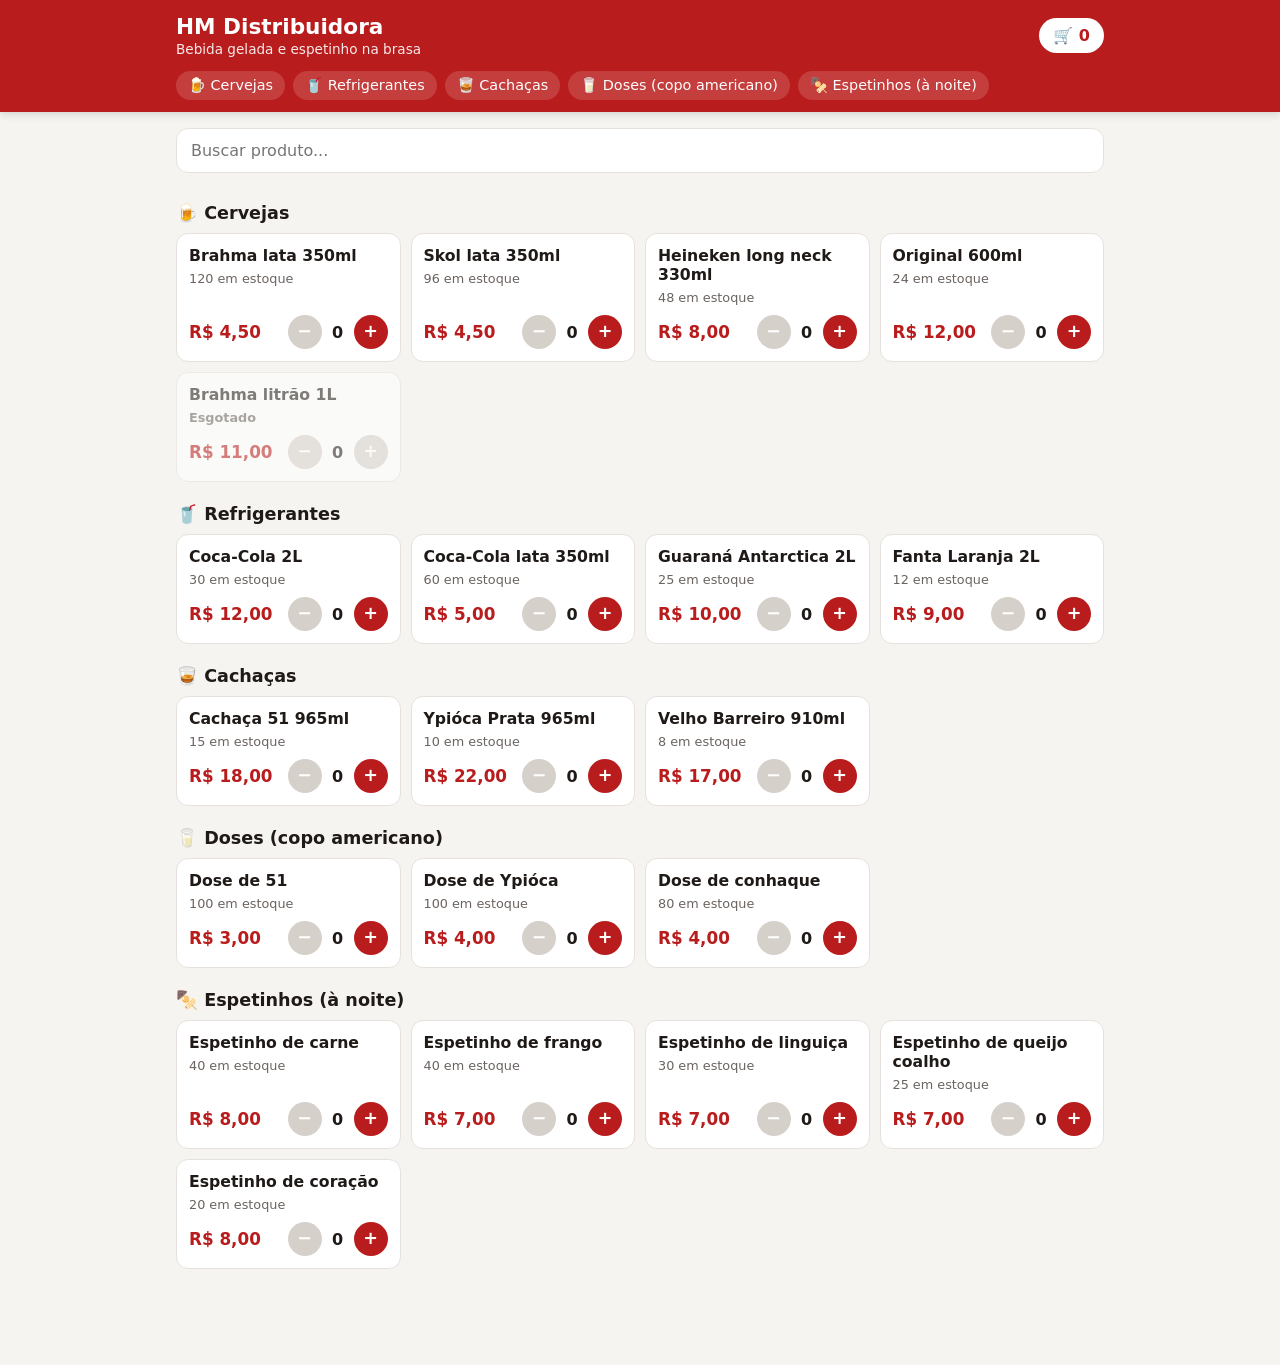
<file: index.html>
<!doctype html>
<html lang="pt-BR">
<head>
  <meta charset="utf-8">
  <meta name="viewport" content="width=device-width, initial-scale=1">
  <title>HM Distribuidora</title>
  <meta name="description" content="Cervejas, refrigerantes, cachaças, doses e espetinhos com entrega. Faça seu pedido pelo site.">
  <meta name="theme-color" content="#b91c1c">
  <link rel="icon" href="data:image/svg+xml,<svg xmlns='http://www.w3.org/2000/svg' viewBox='0 0 100 100'><text y='.9em' font-size='90'>🍺</text></svg>">
  <link rel="stylesheet" href="style.css">
</head>
<body>
  <header class="topo">
    <div class="topo-inner">
      <div>
        <h1 id="nome-loja">HM Distribuidora</h1>
        <p id="slogan" class="slogan"></p>
      </div>
      <button id="btn-carrinho" class="btn-carrinho" aria-label="Abrir carrinho">
        🛒 <span id="qtd-carrinho">0</span>
      </button>
    </div>
    <nav id="categorias" class="categorias" aria-label="Categorias"></nav>
  </header>

  <main class="conteudo">
    <div id="aviso-noite" class="aviso" hidden></div>
    <input id="busca" class="busca" type="search" placeholder="Buscar produto..." aria-label="Buscar produto">
    <div id="lista"></div>
  </main>

  <!-- Barra fixa de total no celular -->
  <button id="barra-total" class="barra-total" hidden>
    <span>Ver pedido</span><strong id="barra-valor">R$ 0,00</strong>
  </button>

  <!-- Carrinho / finalizar pedido -->
  <div id="painel" class="painel" hidden>
    <div class="painel-fundo" data-fechar></div>
    <aside class="painel-caixa" role="dialog" aria-modal="true" aria-labelledby="titulo-pedido">
      <div class="painel-cab">
        <h2 id="titulo-pedido">Seu pedido</h2>
        <button class="fechar" data-fechar aria-label="Fechar">✕</button>
      </div>

      <div id="itens-carrinho" class="itens-carrinho"></div>

      <form id="form-pedido" novalidate>
        <fieldset>
          <legend>Seus dados</legend>
          <label>Nome
            <input name="nome" required autocomplete="name" placeholder="Seu nome">
          </label>
          <label>Telefone / WhatsApp
            <input name="telefone" type="tel" required autocomplete="tel" placeholder="(00) 00000-0000">
          </label>
        </fieldset>

        <fieldset>
          <legend>Entrega</legend>
          <div class="opcoes">
            <label class="opcao"><input type="radio" name="tipo" value="entrega" checked> 🛵 Entrega</label>
            <label class="opcao"><input type="radio" name="tipo" value="retirada"> 🏪 Retirar na loja</label>
          </div>

          <div id="campos-endereco">
            <button type="button" id="btn-localizacao" class="btn-sec">📍 Usar minha localização atual</button>
            <p id="status-localizacao" class="dica"></p>
            <label>Endereço
              <input name="endereco" autocomplete="street-address" placeholder="Rua, número, bairro">
            </label>
            <label>Complemento / ponto de referência
              <input name="referencia" placeholder="Ex.: casa azul, ao lado da padaria">
            </label>
          </div>
        </fieldset>

        <fieldset>
          <legend>Forma de pagamento</legend>
          <div class="opcoes">
            <label class="opcao"><input type="radio" name="pagamento" value="Pix" required> Pix</label>
            <label class="opcao"><input type="radio" name="pagamento" value="Dinheiro"> Dinheiro</label>
            <label class="opcao"><input type="radio" name="pagamento" value="Cartão de débito"> Cartão de débito</label>
            <label class="opcao"><input type="radio" name="pagamento" value="Cartão de crédito"> Cartão de crédito</label>
          </div>
          <label id="campo-troco" hidden>Troco para quanto?
            <input name="troco" inputmode="decimal" placeholder="Ex.: 50 (deixe vazio se não precisar)">
          </label>
          <p id="info-pix" class="dica" hidden></p>
        </fieldset>

        <label>Observações
          <textarea name="obs" rows="2" placeholder="Ex.: bem gelada, espetinho bem passado..."></textarea>
        </label>

        <div class="resumo">
          <div><span>Subtotal</span><span id="subtotal">R$ 0,00</span></div>
          <div id="linha-taxa"><span>Taxa de entrega</span><span id="taxa">R$ 0,00</span></div>
          <div class="total"><span>Total</span><span id="total">R$ 0,00</span></div>
        </div>

        <p id="erro" class="erro" role="alert"></p>
        <button type="submit" class="btn-enviar">Enviar pedido pelo WhatsApp</button>
      </form>
    </aside>
  </div>

  <script src="config.js"></script>
  <script src="app.js"></script>
</body>
</html>
</file>
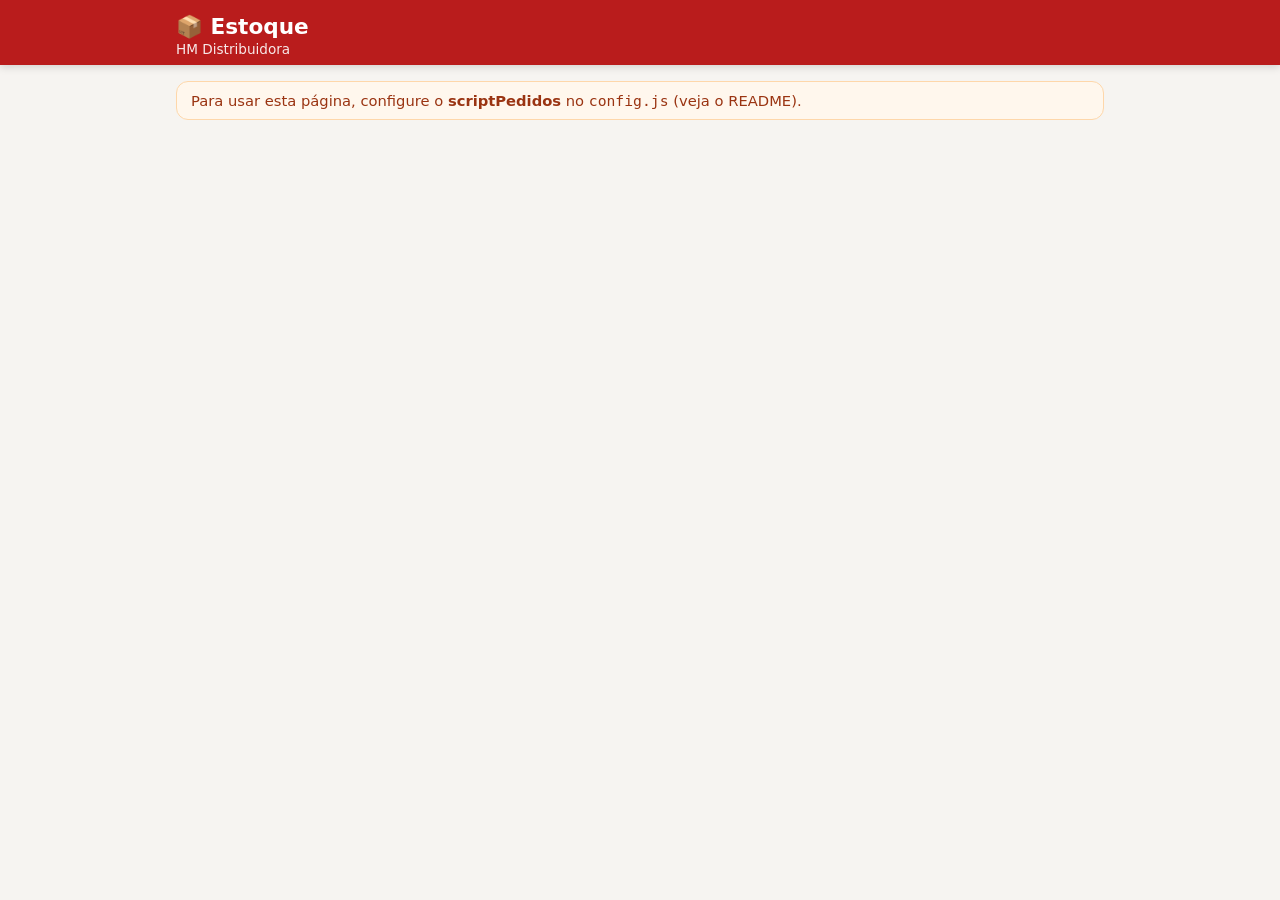
<file: admin.html>
<!doctype html>
<html lang="pt-BR">
<head>
  <meta charset="utf-8">
  <meta name="viewport" content="width=device-width, initial-scale=1">
  <meta name="robots" content="noindex">
  <title>Estoque — Admin</title>
  <meta name="theme-color" content="#b91c1c">
  <link rel="icon" href="data:image/svg+xml,<svg xmlns='http://www.w3.org/2000/svg' viewBox='0 0 100 100'><text y='.9em' font-size='90'>📦</text></svg>">
  <link rel="stylesheet" href="style.css">
</head>
<body class="admin">
  <header class="topo">
    <div class="topo-inner">
      <div>
        <h1>📦 Estoque</h1>
        <p class="slogan" id="nome-loja"></p>
      </div>
      <button id="btn-sair" class="btn-carrinho" hidden>Sair</button>
    </div>
  </header>

  <main class="conteudo">
    <!-- Sem script configurado -->
    <div id="sem-script" class="aviso" hidden>
      Para usar esta página, configure o <strong>scriptPedidos</strong> no <code>config.js</code>
      (veja o README).
    </div>

    <!-- Login -->
    <form id="form-login" class="cartao-form" hidden>
      <h2>Entrar</h2>
      <label>Senha
        <input name="senha" type="password" required autocomplete="current-password">
      </label>
      <p class="erro" role="alert"></p>
      <button class="btn-enviar btn-principal" type="submit">Entrar</button>
    </form>

    <div id="painel-admin" hidden>
      <div class="abas" role="tablist">
        <button type="button" class="aba ativa" data-aba="entrada">➕ Entrada de estoque</button>
        <button type="button" class="aba" data-aba="novo">🆕 Novo produto</button>
      </div>

      <!-- Entrada de estoque -->
      <form id="form-entrada" class="cartao-form" data-painel="entrada">
        <label>Produto
          <select name="produto" required></select>
        </label>
        <p class="dica" id="info-produto"></p>
        <div class="duas-col">
          <label>Quantidade que chegou
            <input name="quantidade" type="number" min="1" step="1" inputmode="numeric" required placeholder="Ex.: 24">
          </label>
          <label>Novo preço (opcional)
            <input name="preco" inputmode="decimal" placeholder="Manter o atual">
          </label>
        </div>
        <p class="erro" role="alert"></p>
        <button class="btn-enviar btn-principal" type="submit">Somar ao estoque</button>
      </form>

      <!-- Novo produto -->
      <form id="form-novo" class="cartao-form" data-painel="novo" hidden>
        <label>Nome do produto
          <input name="nome" required placeholder="Ex.: Heineken long neck">
        </label>
        <div class="duas-col">
          <label>Tamanho
            <input name="tamanho" placeholder="Ex.: 330ml, 2L, 600ml">
          </label>
          <label>Categoria
            <select name="categoria" required></select>
          </label>
        </div>
        <div class="duas-col">
          <label>Preço de venda (R$)
            <input name="preco" inputmode="decimal" required placeholder="Ex.: 8,50">
          </label>
          <label>Quantidade inicial
            <input name="estoque" type="number" min="0" step="1" inputmode="numeric" required placeholder="Ex.: 48">
          </label>
        </div>
        <p class="erro" role="alert"></p>
        <button class="btn-enviar btn-principal" type="submit">Cadastrar produto</button>
      </form>

      <p id="sucesso" class="sucesso" role="status"></p>

      <h2 class="titulo-lista">Estoque atual</h2>
      <input id="busca" class="busca" type="search" placeholder="Buscar produto..." aria-label="Buscar produto">
      <div id="tabela"></div>
    </div>
  </main>

  <script src="config.js"></script>
  <script src="admin.js"></script>
</body>
</html>
</file>
<file: style.css>
:root {
  --cor: #b91c1c;
  --cor-escura: #7f1d1d;
  --fundo: #f6f4f1;
  --cartao: #ffffff;
  --texto: #1f1a17;
  --suave: #6b6460;
  --borda: #e6e1dc;
  --ok: #15803d;
  --raio: 12px;
}

* { box-sizing: border-box; }
[hidden] { display: none !important; }

body {
  margin: 0;
  font-family: system-ui, -apple-system, "Segoe UI", Roboto, sans-serif;
  background: var(--fundo);
  color: var(--texto);
  padding-bottom: 80px;
}

button, input, textarea { font: inherit; }

/* Topo */
.topo { background: var(--cor); color: #fff; position: sticky; top: 0; z-index: 10; box-shadow: 0 2px 8px rgba(0,0,0,.15); }
.topo-inner { max-width: 960px; margin: 0 auto; padding: 14px 16px 8px; display: flex; justify-content: space-between; align-items: center; gap: 12px; }
.topo h1 { margin: 0; font-size: 1.35rem; }
.slogan { margin: 2px 0 0; font-size: .85rem; opacity: .9; }
.btn-carrinho { background: #fff; color: var(--cor); border: 0; border-radius: 999px; padding: 8px 14px; font-weight: 700; cursor: pointer; white-space: nowrap; }

.categorias { max-width: 960px; margin: 0 auto; display: flex; gap: 8px; overflow-x: auto; padding: 6px 16px 12px; scrollbar-width: none; }
.categorias::-webkit-scrollbar { display: none; }
.categorias a { color: #fff; text-decoration: none; background: rgba(255,255,255,.15); padding: 6px 12px; border-radius: 999px; font-size: .9rem; white-space: nowrap; }
.categorias a:hover { background: rgba(255,255,255,.28); }

/* Conteúdo */
.conteudo { max-width: 960px; margin: 0 auto; padding: 16px; }
.busca { width: 100%; padding: 12px 14px; border: 1px solid var(--borda); border-radius: var(--raio); background: #fff; margin-bottom: 8px; }
.aviso { background: #fff7ed; border: 1px solid #fed7aa; color: #9a3412; padding: 10px 14px; border-radius: var(--raio); margin-bottom: 12px; font-size: .92rem; }

.secao h2 { font-size: 1.1rem; margin: 22px 0 10px; scroll-margin-top: 130px; }
.grade { display: grid; grid-template-columns: repeat(auto-fill, minmax(220px, 1fr)); gap: 10px; }

.produto { background: var(--cartao); border: 1px solid var(--borda); border-radius: var(--raio); padding: 12px; display: flex; flex-direction: column; gap: 6px; }
.produto.indisponivel { opacity: .55; }
.produto h3 { margin: 0; font-size: .98rem; font-weight: 600; }
.produto .preco { font-weight: 700; color: var(--cor); font-size: 1.05rem; }
.estoque { font-size: .8rem; color: var(--suave); }
.estoque.pouco { color: #c2410c; font-weight: 600; }
.estoque.zero { color: var(--suave); font-weight: 600; }
.produto-rodape { display: flex; justify-content: space-between; align-items: center; margin-top: auto; padding-top: 4px; }

.qtd { display: inline-flex; align-items: center; gap: 4px; }
.qtd button { width: 34px; height: 34px; border-radius: 50%; border: 0; background: var(--cor); color: #fff; font-size: 1.1rem; font-weight: 700; cursor: pointer; line-height: 1; }
.qtd button:disabled { background: #d6d0cb; cursor: not-allowed; }
.qtd span { min-width: 24px; text-align: center; font-weight: 700; }

/* Barra total */
.barra-total { position: fixed; left: 16px; right: 16px; bottom: 16px; max-width: 928px; margin: 0 auto; background: var(--ok); color: #fff; border: 0; border-radius: var(--raio); padding: 14px 18px; display: flex; justify-content: space-between; font-size: 1rem; cursor: pointer; box-shadow: 0 6px 20px rgba(0,0,0,.2); z-index: 9; }
.barra-total[hidden] { display: none; }

/* Painel */
.painel { position: fixed; inset: 0; z-index: 20; }
.painel[hidden] { display: none; }
.painel-fundo { position: absolute; inset: 0; background: rgba(0,0,0,.45); }
.painel-caixa { position: absolute; right: 0; top: 0; bottom: 0; width: min(460px, 100%); background: var(--fundo); overflow-y: auto; padding: 16px; }
.painel-cab { display: flex; justify-content: space-between; align-items: center; }
.painel-cab h2 { margin: 0; }
.fechar { background: none; border: 0; font-size: 1.4rem; cursor: pointer; padding: 6px; }

.itens-carrinho { margin: 12px 0; }
.item { display: flex; justify-content: space-between; align-items: center; gap: 8px; background: #fff; border: 1px solid var(--borda); border-radius: var(--raio); padding: 10px; margin-bottom: 6px; }
.item-nome { font-size: .92rem; }
.item-nome small { display: block; color: var(--suave); }
.vazio { color: var(--suave); text-align: center; padding: 20px 0; }

fieldset { border: 1px solid var(--borda); border-radius: var(--raio); background: #fff; margin: 0 0 12px; padding: 10px 12px 12px; }
legend { font-weight: 700; padding: 0 4px; }
label { display: block; font-size: .9rem; margin-top: 8px; }
label input:not([type=radio]), label textarea { display: block; width: 100%; margin-top: 4px; padding: 10px 12px; border: 1px solid var(--borda); border-radius: 8px; background: #fff; }
input:focus, textarea:focus { outline: 2px solid var(--cor); outline-offset: 0; border-color: transparent; }

.opcoes { display: grid; grid-template-columns: 1fr 1fr; gap: 6px; }
.opcao { margin: 0; border: 1px solid var(--borda); border-radius: 8px; padding: 10px; cursor: pointer; display: flex; align-items: center; gap: 6px; }
.opcao:has(input:checked) { border-color: var(--cor); background: #fef2f2; font-weight: 600; }

.btn-sec { margin-top: 10px; width: 100%; padding: 10px; border: 1px dashed var(--cor); background: #fff; color: var(--cor); border-radius: 8px; cursor: pointer; font-weight: 600; }
.dica { font-size: .82rem; color: var(--suave); margin: 6px 0 0; word-break: break-word; }
.dica a { color: var(--cor); }

.resumo { background: #fff; border: 1px solid var(--borda); border-radius: var(--raio); padding: 10px 12px; margin-top: 12px; }
.resumo div { display: flex; justify-content: space-between; padding: 3px 0; }
.resumo .total { font-weight: 700; font-size: 1.1rem; border-top: 1px solid var(--borda); margin-top: 4px; padding-top: 8px; }

.erro { color: var(--cor); font-weight: 600; min-height: 1em; }
.btn-enviar { width: 100%; padding: 15px; background: #25d366; color: #fff; font-weight: 700; font-size: 1.05rem; border: 0; border-radius: var(--raio); cursor: pointer; margin-bottom: 20px; }
.btn-enviar:hover { filter: brightness(.95); }

/* ---------- Admin ---------- */
.admin { padding-bottom: 24px; }
.cartao-form { background: #fff; border: 1px solid var(--borda); border-radius: var(--raio); padding: 14px; margin-bottom: 12px; }
.cartao-form h2 { margin: 0 0 4px; font-size: 1.15rem; }
.cartao-form select, label select { display: block; width: 100%; margin-top: 4px; padding: 10px 12px; border: 1px solid var(--borda); border-radius: 8px; background: #fff; font: inherit; }
.btn-principal { background: var(--cor); margin: 8px 0 0; }
.btn-principal:disabled { opacity: .6; cursor: wait; }
.duas-col { display: grid; grid-template-columns: 1fr 1fr; gap: 0 10px; }
@media (max-width: 420px) { .duas-col { grid-template-columns: 1fr; } }
.abas { display: flex; gap: 6px; margin-bottom: 10px; }
.aba { flex: 1; padding: 10px; border: 1px solid var(--borda); background: #fff; border-radius: var(--raio); font-weight: 600; cursor: pointer; color: var(--texto); }
.aba.ativa { background: var(--cor); border-color: var(--cor); color: #fff; }
.sucesso { color: var(--ok); font-weight: 600; min-height: 1em; margin: 4px 0; }
.titulo-lista { font-size: 1.1rem; margin: 18px 0 8px; }
.tabela-estoque { display: flex; flex-direction: column; gap: 6px; }
.linha-estoque { display: grid; grid-template-columns: 1fr auto auto; gap: 10px; align-items: center; background: #fff; border: 1px solid var(--borda); border-radius: var(--raio); padding: 10px 12px; }
.linha-estoque small { display: block; color: var(--suave); font-size: .8rem; margin-top: 2px; }
.linha-estoque.baixo .qtd-estoque { color: #c2410c; }
.linha-estoque.zerado { opacity: .65; }
.linha-estoque.zerado .qtd-estoque { color: var(--cor); }
.qtd-estoque { font-weight: 700; font-size: 1.15rem; text-align: right; }
.qtd-estoque small { display: inline; margin-left: 2px; }
.tag { display: inline-block; background: #f3efeb; border-radius: 6px; padding: 1px 6px; font-size: .78rem; color: var(--suave); }
.btn-mini { padding: 7px 10px; border: 1px solid var(--cor); color: var(--cor); background: #fff; border-radius: 8px; font-weight: 600; cursor: pointer; white-space: nowrap; }
.cartao-form .erro:empty { display: none; }
.cartao-form .btn-principal { margin-top: 14px; }
.pedido-ok { background: #f0fdf4; border: 1px solid #bbf7d0; border-radius: var(--raio); padding: 14px; text-align: center; }
.pedido-ok p { margin: 0 0 12px; }
.pedido-ok .btn-enviar { display: block; text-decoration: none; margin: 0; }
</file>
